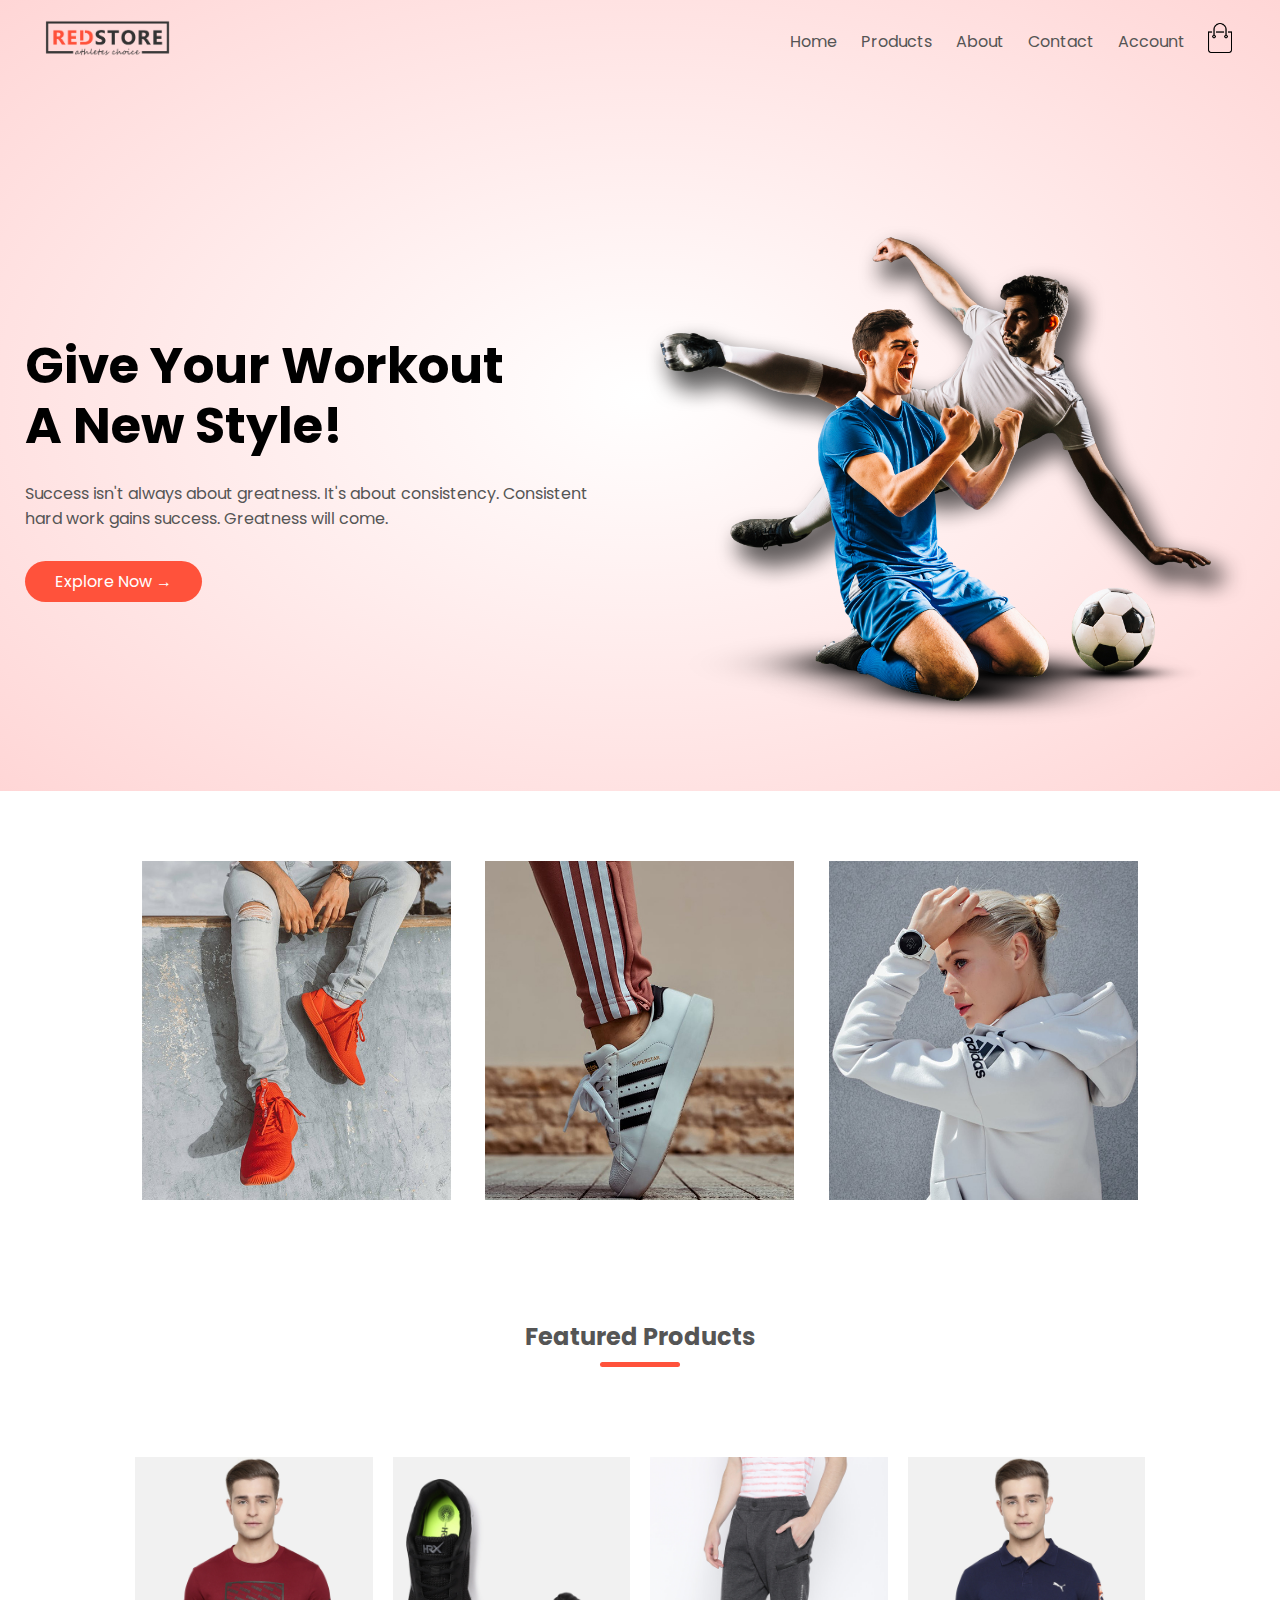
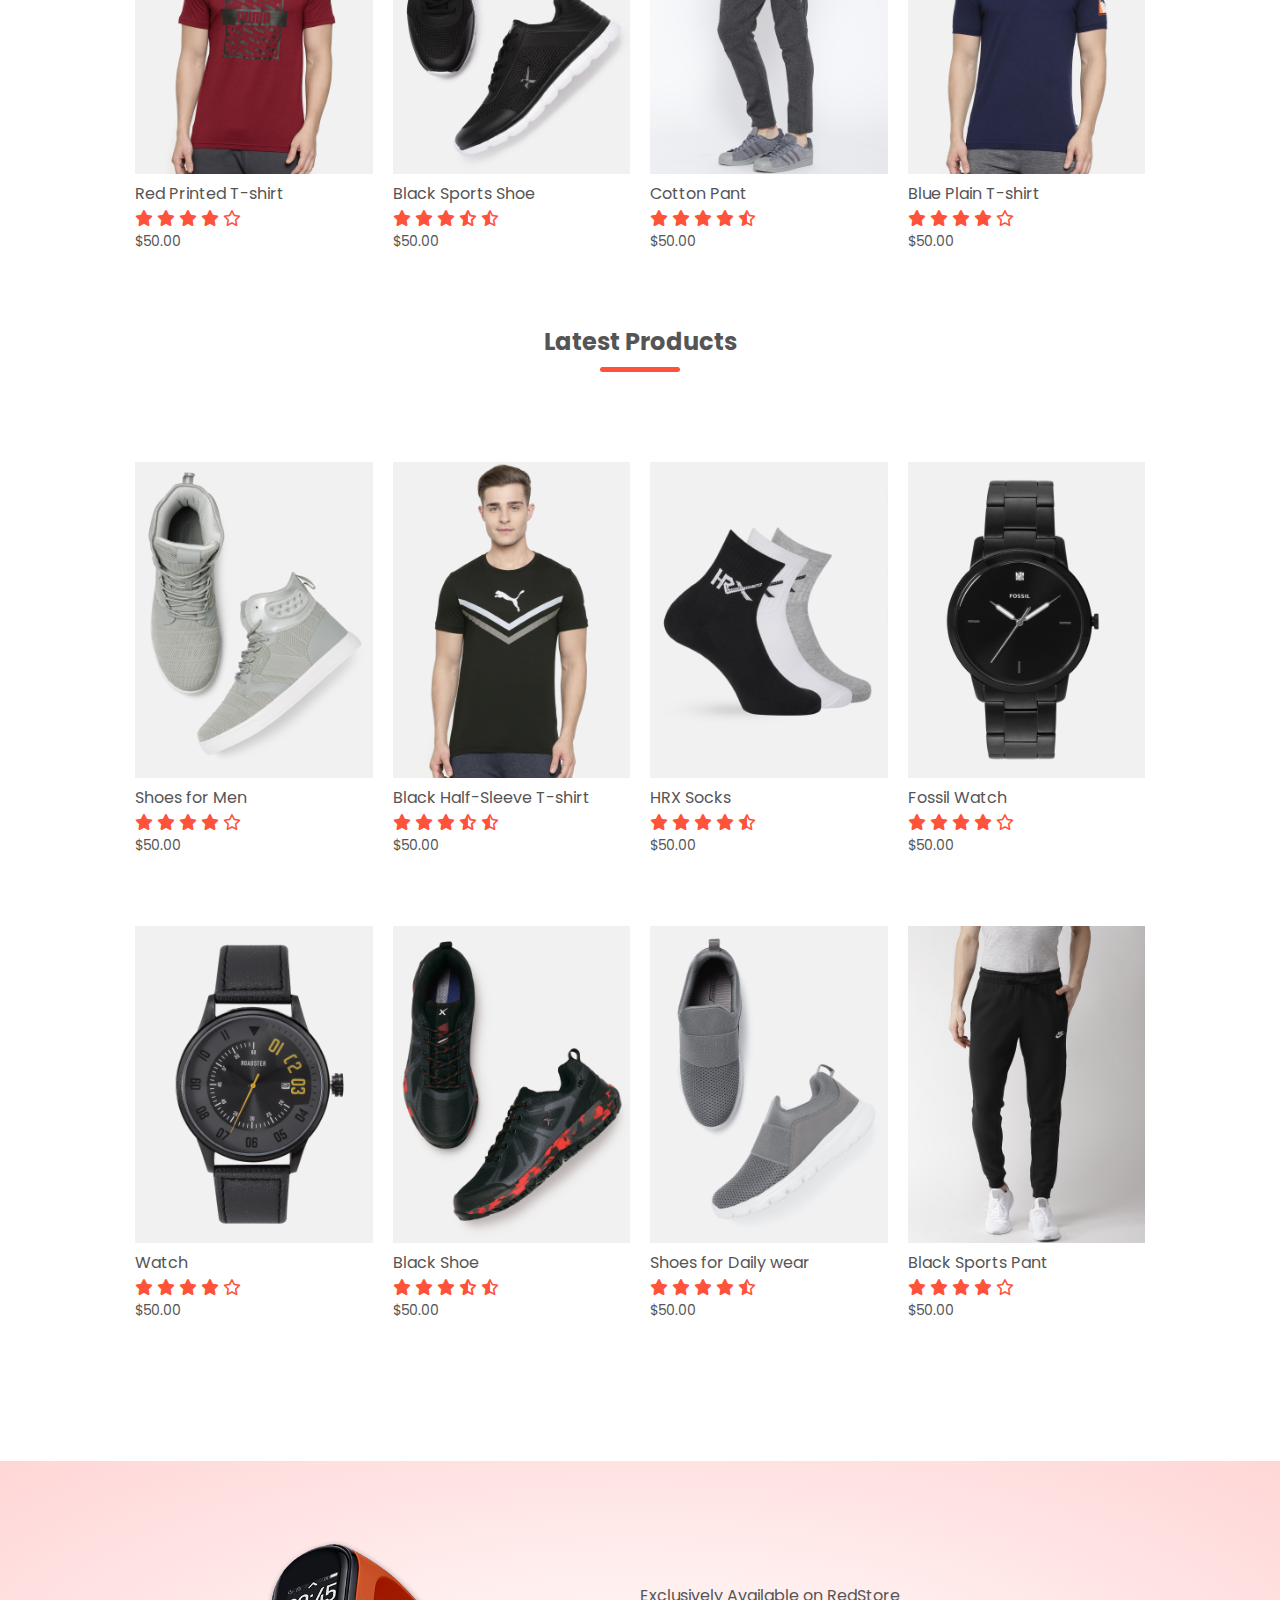
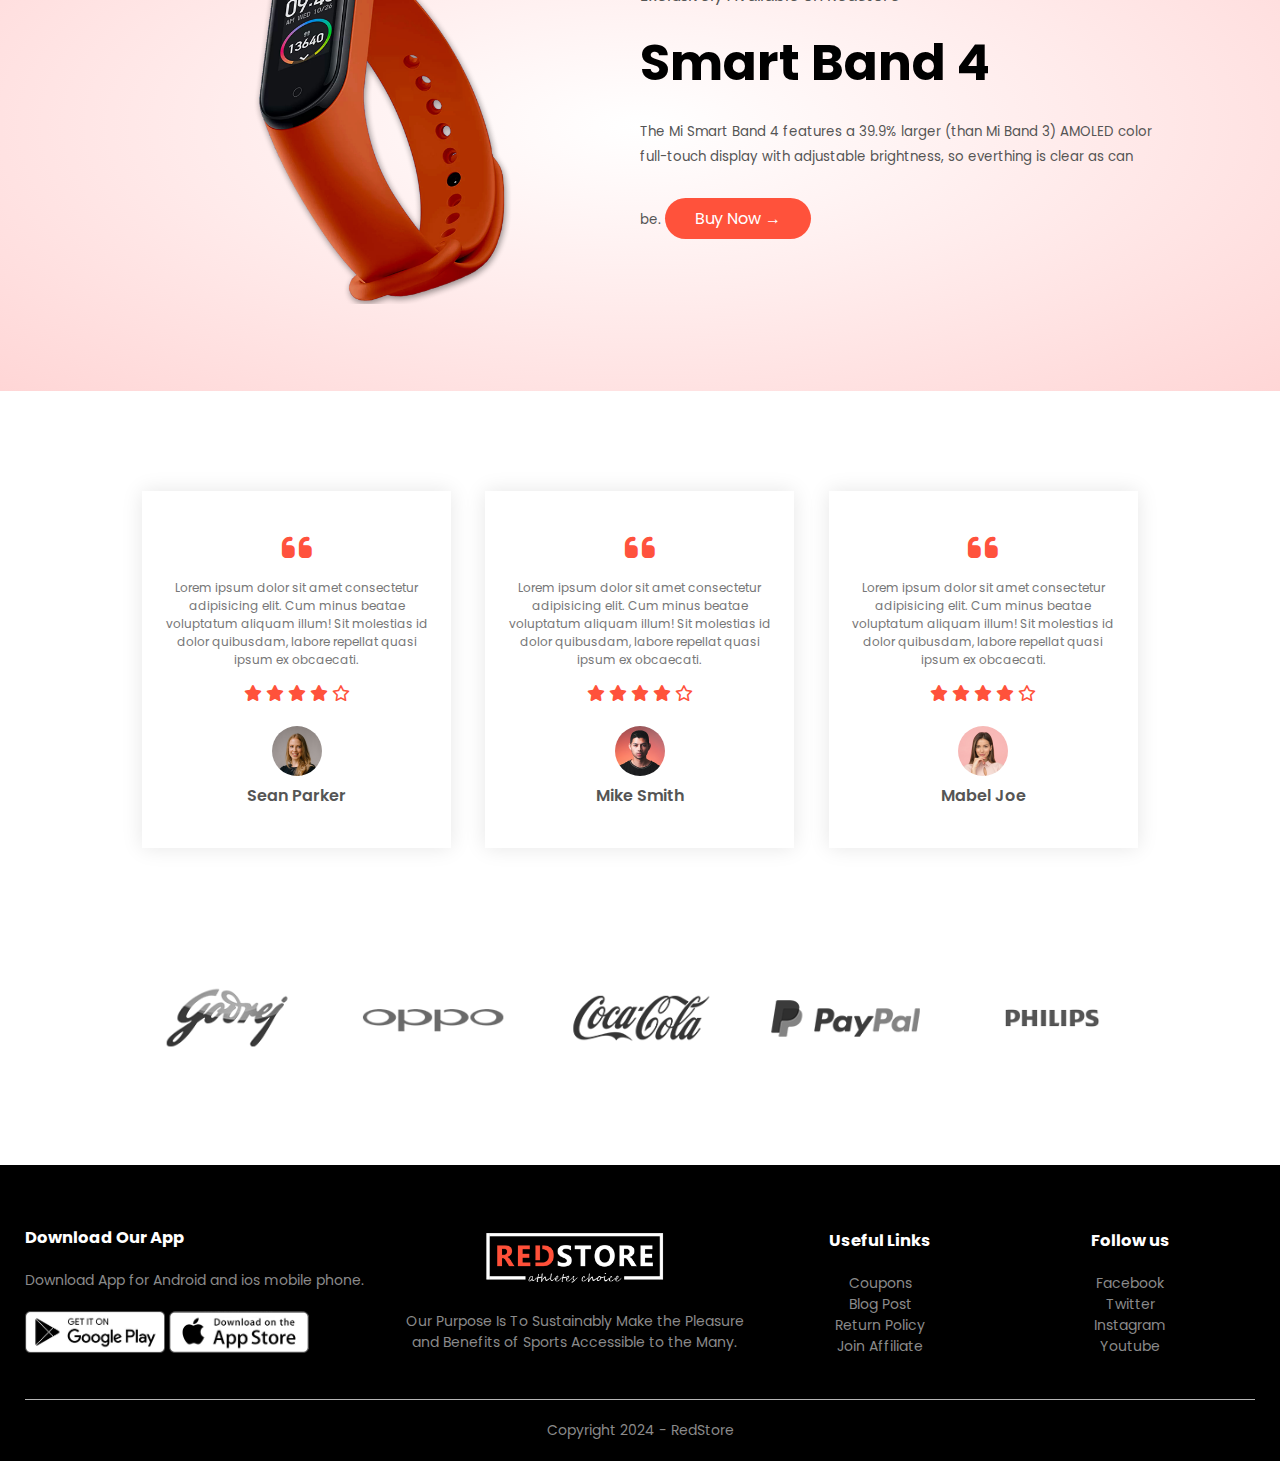
<file: index.html>
<!DOCTYPE html>
<html lang="en">
<head>
    <meta charset="UTF-8">
    <meta name="viewport" content="width=device-width, initial-scale=1.0">
    <title>RedStore | Ecommerce Website Design</title>
    <link rel="stylesheet" href="style.css">
    <link rel="preconnect" href="https://fonts.googleapis.com">
    <link rel="preconnect" href="https://fonts.gstatic.com" crossorigin>
    <link href="https://fonts.googleapis.com/css2?family=Poppins:wght@300;400;500;600;700&display=swap" rel="stylesheet">
    <link rel="stylesheet" href="https://cdnjs.cloudflare.com/ajax/libs/font-awesome/6.5.1/css/all.min.css">
</head>
<body>
<div class="header">
    <div class="container">
        <div class="navbar">
            <div class="logo">
                <a href="index.html"> <img src="./images/logo.png" width="125px"> </a>
            </div>
            <nav>
                <ul id="menu-items">
                    <li><a href="index.html">Home</a></li>
                    <li><a href="products.html">Products</a></li>
                    <li><a href="">About</a></li>
                    <li><a href="">Contact</a></li>
                    <li><a href="account.html">Account</a></li>
                </ul>
            </nav>
            <a href="cart.html"><img src="images/cart.png" width="30px" height="30px"></a>
            
            <img src="images/menu.png" class="menu-icon" onclick="menutoggle()">
        </div>
        <div class="row">
            <div class="col-2">
                <h1>Give Your Workout <br> A New Style!</h1>
                <p>Success isn't always about greatness. It's about consistency.
                    Consistent <br>hard work gains success. Greatness will come.
                </p>
                <a href="" class="btn">Explore Now &#8594;</a>
            </div>
            <div class="col-2">
                <img src="images/image1.png">
            </div>
        </div>
    </div>
</div>  

<div class="categories">
    <div class="small-container">
        <div class="row">
            <div class="col-3">
                <img src="images/category-1.jpg">
            </div>
            <div class="col-3">
                <img src="images/category-2.jpg">
            </div>
            <div class="col-3">
                <img src="images/category-3.jpg">
            </div>
        </div>
    </div>
</div>

<div class="small-container">
    <h2 class="title">Featured Products</h2>
    <div class="row">
        <div class="col-4">
            <a href="product-details.html"><img src="images/product-1.jpg"></a>
            <h4>Red Printed T-shirt</h4>
            <div class="rating">
                <i class="fa fa-star"></i>
                <i class="fa fa-star"></i>
                <i class="fa fa-star"></i>
                <i class="fa fa-star"></i>
                <i class="fa fa-regular fa-star"></i>
            </div>
            <p>$50.00</p>
        </div>
        <div class="col-4">
            <img src="images/product-2.jpg">
            <h4>Black Sports Shoe</h4>
            <div class="rating">
                <i class="fa fa-star"></i>
                <i class="fa fa-star"></i>
                <i class="fa fa-star"></i>
                <i class="fa fa-star-half-stroke"></i>
                <i class="fa fa-regular fa-star-half-stroke"></i>
            </div>
            <p>$50.00</p>
        </div>
        <div class="col-4">
            <img src="images/product-3.jpg">
            <h4>Cotton Pant</h4>
            <div class="rating">
                <i class="fa fa-star"></i>
                <i class="fa fa-star"></i>
                <i class="fa fa-star"></i>
                <i class="fa fa-star"></i>
                <i class="fa fa-regular fa-star-half-stroke"></i>
            </div>
            <p>$50.00</p>
        </div>
        <div class="col-4">
            <img src="images/product-4.jpg">
            <h4>Blue Plain T-shirt</h4>
            <div class="rating">
                <i class="fa fa-star"></i>
                <i class="fa fa-star"></i>
                <i class="fa fa-star"></i>
                <i class="fa fa-star"></i>
                <i class="fa fa-regular fa-star"></i>
            </div>
            <p>$50.00</p>
        </div>
    </div>
    <h2 class="title">Latest Products</h2>
    <div class="row">
        <div class="col-4">
            <img src="images/product-5.jpg">
            <h4>Shoes for Men</h4>
            <div class="rating">
                <i class="fa fa-star"></i>
                <i class="fa fa-star"></i>
                <i class="fa fa-star"></i>
                <i class="fa fa-star"></i>
                <i class="fa fa-regular fa-star"></i>
            </div>
            <p>$50.00</p>
        </div>
        <div class="col-4">
            <img src="images/product-6.jpg">
            <h4>Black Half-Sleeve T-shirt</h4>
            <div class="rating">
                <i class="fa fa-star"></i>
                <i class="fa fa-star"></i>
                <i class="fa fa-star"></i>
                <i class="fa fa-star-half-stroke"></i>
                <i class="fa fa-regular fa-star-half-stroke"></i>
            </div>
            <p>$50.00</p>
        </div>
        <div class="col-4">
            <img src="images/product-7.jpg">
            <h4>HRX Socks</h4>
            <div class="rating">
                <i class="fa fa-star"></i>
                <i class="fa fa-star"></i>
                <i class="fa fa-star"></i>
                <i class="fa fa-star"></i>
                <i class="fa fa-regular fa-star-half-stroke"></i>
            </div>
            <p>$50.00</p>
        </div>
        <div class="col-4">
            <img src="images/product-8.jpg">
            <h4>Fossil Watch</h4>
            <div class="rating">
                <i class="fa fa-star"></i>
                <i class="fa fa-star"></i>
                <i class="fa fa-star"></i>
                <i class="fa fa-star"></i>
                <i class="fa fa-regular fa-star"></i>
            </div>
            <p>$50.00</p>
        </div>
    </div>
    <div class="row">
        <div class="col-4">
            <img src="images/product-9.jpg">
            <h4>Watch</h4>
            <div class="rating">
                <i class="fa fa-star"></i>
                <i class="fa fa-star"></i>
                <i class="fa fa-star"></i>
                <i class="fa fa-star"></i>
                <i class="fa fa-regular fa-star"></i>
            </div>
            <p>$50.00</p>
        </div>
        <div class="col-4">
            <img src="images/product-10.jpg">
            <h4>Black Shoe</h4>
            <div class="rating">
                <i class="fa fa-star"></i>
                <i class="fa fa-star"></i>
                <i class="fa fa-star"></i>
                <i class="fa fa-star-half-stroke"></i>
                <i class="fa fa-regular fa-star-half-stroke"></i>
            </div>
            <p>$50.00</p>
        </div>
        <div class="col-4">
            <img src="images/product-11.jpg">
            <h4>Shoes for Daily wear</h4>
            <div class="rating">
                <i class="fa fa-star"></i>
                <i class="fa fa-star"></i>
                <i class="fa fa-star"></i>
                <i class="fa fa-star"></i>
                <i class="fa fa-regular fa-star-half-stroke"></i>
            </div>
            <p>$50.00</p>
        </div>
        <div class="col-4">
            <img src="images/product-12.jpg">
            <h4>Black Sports Pant</h4>
            <div class="rating">
                <i class="fa fa-star"></i>
                <i class="fa fa-star"></i>
                <i class="fa fa-star"></i>
                <i class="fa fa-star"></i>
                <i class="fa fa-regular fa-star"></i>
            </div>
            <p>$50.00</p>
        </div>
    </div>
</div>

<div class="offer">
    <div class="small-container">
        <div class="row">
            <div class="col-2">
                <img src="images/exclusive.png" class="offer-img">
            </div>
            <div class="col-2">
                <p>Exclusively Available on RedStore</p>
                <h1>Smart Band 4</h1>
                <small>The Mi Smart Band 4 features a 39.9% larger (than Mi Band 3)
                     AMOLED color full-touch display with adjustable brightness, so
                     everthing is clear as can be.
                </small>
                <a href="" class="btn">Buy Now &#8594;</a>
            </div>
        </div>
    </div>
</div>

<div class="testimonial">
    <div class="small-container">
        <div class="row">
            <div class="col-3">
                <i class="fa-solid fa-quote-left"></i>
                <p>Lorem ipsum dolor sit amet consectetur adipisicing elit. Cum minus
                     beatae voluptatum aliquam illum! Sit molestias id dolor quibusdam, 
                     labore repellat quasi ipsum ex obcaecati.</p>
                <div class="rating">
                    <i class="fa fa-star"></i>
                    <i class="fa fa-star"></i>
                    <i class="fa fa-star"></i>
                    <i class="fa fa-star"></i>
                    <i class="fa fa-regular fa-star"></i>
                </div>
                <img src="images/user-1.png">
                <h3>Sean Parker</h3>
            </div>
            <div class="col-3">
                <i class="fa-solid fa-quote-left"></i>
                <p>Lorem ipsum dolor sit amet consectetur adipisicing elit. Cum minus
                     beatae voluptatum aliquam illum! Sit molestias id dolor quibusdam, 
                     labore repellat quasi ipsum ex obcaecati.</p>
                <div class="rating">
                    <i class="fa fa-star"></i>
                    <i class="fa fa-star"></i>
                    <i class="fa fa-star"></i>
                    <i class="fa fa-star"></i>
                    <i class="fa fa-regular fa-star"></i>
                </div>
                <img src="images/user-2.png">
                <h3>Mike Smith</h3>
            </div>
            <div class="col-3">
                <i class="fa-solid fa-quote-left"></i>
                <p>Lorem ipsum dolor sit amet consectetur adipisicing elit. Cum minus
                     beatae voluptatum aliquam illum! Sit molestias id dolor quibusdam, 
                     labore repellat quasi ipsum ex obcaecati.</p>
                <div class="rating">
                    <i class="fa fa-star"></i>
                    <i class="fa fa-star"></i>
                    <i class="fa fa-star"></i>
                    <i class="fa fa-star"></i>
                    <i class="fa fa-regular fa-star"></i>
                </div>
                <img src="images/user-3.png">
                <h3>Mabel Joe</h3>
            </div>
        </div>
    </div>
</div>

<div class="brands">
    <div class="small-container">
        <div class="row">
            <div class="col-5">
                <img src="images/logo-godrej.png">
            </div>
            <div class="col-5">
                <img src="images/logo-oppo.png">
            </div>
            <div class="col-5">
                <img src="images/logo-coca-cola.png">
            </div>
            <div class="col-5">
                <img src="images/logo-paypal.png">
            </div>
            <div class="col-5">
                <img src="images/logo-philips.png">
            </div>
        </div>
    </div>
</div>

<div class="footer">
    <div class="container">
        <div class="row">
            <div class="footer-col-1">
                <h3>Download Our App</h3>
                <p>Download App for Android and ios mobile phone.</p>
                <div class="app-logo">
                    <img src="images/play-store.png">
                    <img src="images/app-store.png">
                </div>
            </div>
            <div class="footer-col-2">
                <img src="images/logo-white.png">
                <p>Our Purpose Is To Sustainably Make the Pleasure and Benefits of 
                    Sports Accessible to the Many.
                </p>
            </div>
            <div class="footer-col-3">
                <h3>Useful Links</h3>
                <ul>
                    <li>Coupons</li>
                    <li>Blog Post</li>
                    <li>Return Policy</li>
                    <li>Join Affiliate</li>
                </ul>
            </div>
            <div class="footer-col-4">
                <h3>Follow us</h3>
                <ul>
                    <li>Facebook</li>
                    <li>Twitter</li>
                    <li>Instagram</li>
                    <li>Youtube</li>
                </ul>
            </div>
        </div>
        <hr>
        <p class="footer-copy">Copyright 2024 -  RedStore</p>
    </div>
</div>


<script>
    var MenuItems = document.getElementById('menu-items');
    MenuItems.style.maxHeight = "0px";
    function menutoggle(){
        if( MenuItems.style.maxHeight == "0px") {
            MenuItems.style.maxHeight = "200px";
        }
        else{
            MenuItems.style.maxHeight = "0px";
        }
    }
</script>
</body>
</html>
</file>
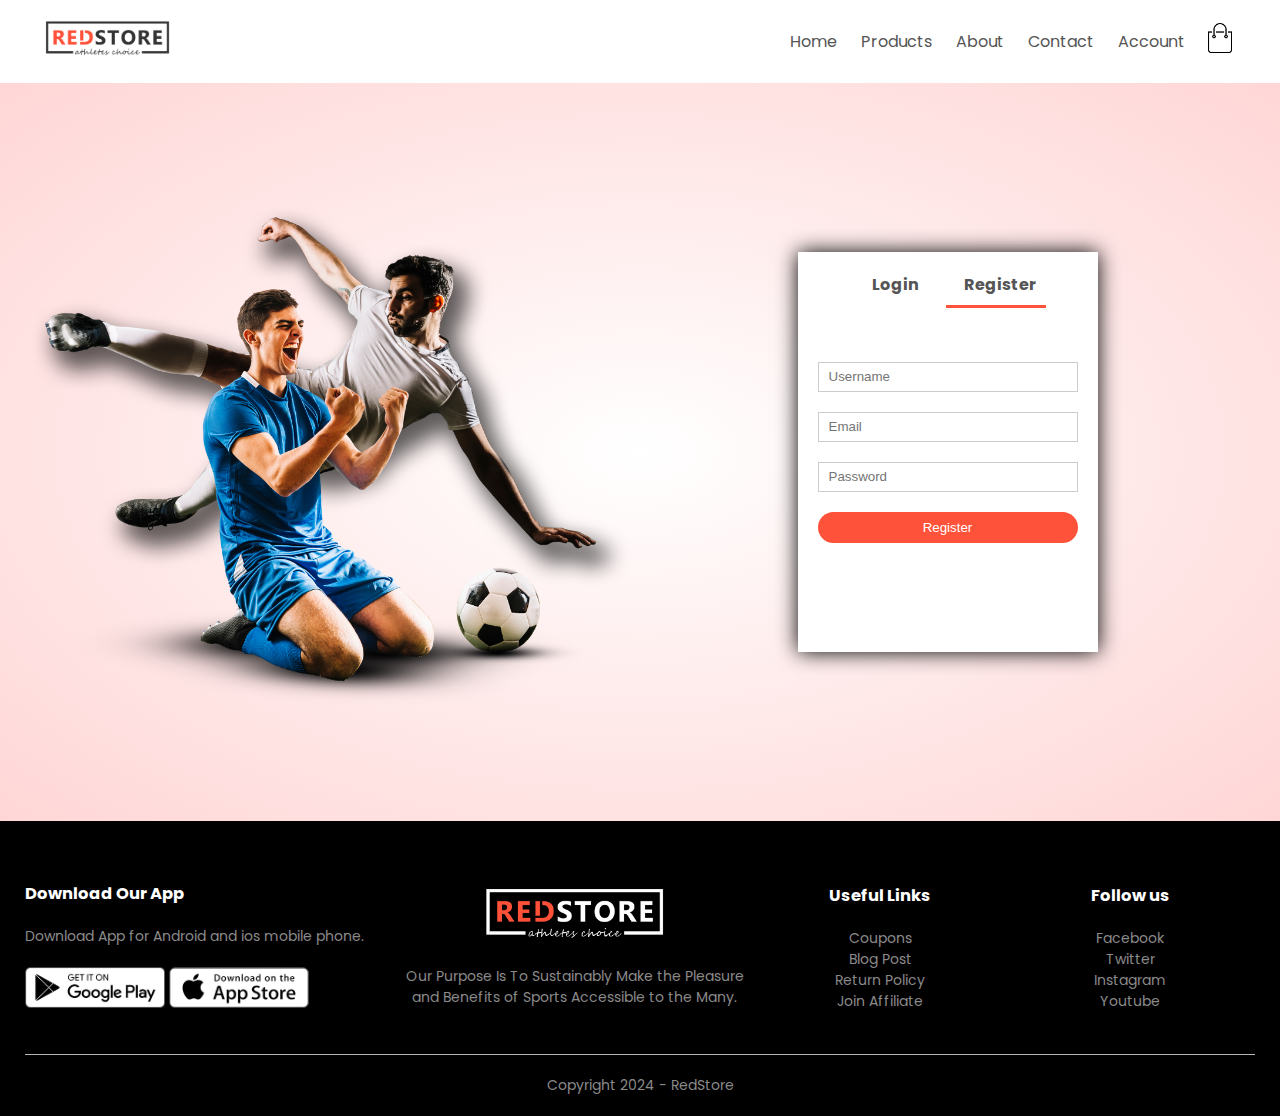
<file: account.html>
<!DOCTYPE html>
<html lang="en">
<head>
    <meta charset="UTF-8">
    <meta name="viewport" content="width=device-width, initial-scale=1.0">
    <title>Product Details - RedStore</title>
    <link rel="stylesheet" href="style.css">
    <link rel="preconnect" href="https://fonts.googleapis.com">
    <link rel="preconnect" href="https://fonts.gstatic.com" crossorigin>
    <link href="https://fonts.googleapis.com/css2?family=Poppins:wght@300;400;500;600;700&display=swap" rel="stylesheet">
    <link rel="stylesheet" href="https://cdnjs.cloudflare.com/ajax/libs/font-awesome/6.5.1/css/all.min.css">
</head>
<body>
        <div class="container">
            <div class="navbar">
                <div class="logo">
                    <a href="index.html"> <img src="./images/logo.png" width="125px"> </a>
                </div>
                <nav>
                    <ul id="menu-items">
                        <li><a href="index.html">Home</a></li>
                        <li><a href="products.html">Products</a></li>
                        <li><a href="">About</a></li>
                        <li><a href="">Contact</a></li>
                        <li><a href="account.html">Account</a></li>
                    </ul>
                </nav>
                <a href="cart.html"><img src="images/cart.png" width="30px" height="30px"></a>

                <img src="images/menu.png" class="menu-icon" onclick="menutoggle()">
            </div>
        </div>


<!-- -------------------- account page ------------- -->

<div class="account-page">
    <div class="container">
        <div class="row">
            <div class="col-2">
                <img src="images/image1.png" width="100%">
            </div>
            <div class="col-2">
                <div class="form-container">
                    <div class="form-btn">
                        <span onclick="login()">Login</span>
                        <span onclick="register()">Register</span>
                        <hr id="indicator">
                    </div>
                    <form id="LoginForm">
                        <input type="text" placeholder="Username">
                        <input type="password" placeholder="Password">
                        <button type="submit" class="btn">Login</button>
                        <a href="">Forgot password</a>
                    </form>

                    <form id="RegForm">
                        <input type="text" placeholder="Username">
                        <input type="email" placeholder="Email">
                        <input type="password" placeholder="Password">
                        <button type="submit" class="btn">Register</button>
                    </form>

                </div>
            </div>
        </div>
    </div>
</div>


   <div class="footer">
        <div class="container">
            <div class="row">
                <div class="footer-col-1">
                    <h3>Download Our App</h3>
                    <p>Download App for Android and ios mobile phone.</p>
                    <div class="app-logo">
                        <img src="images/play-store.png">
                        <img src="images/app-store.png">
                    </div>
                </div>
                <div class="footer-col-2">
                    <img src="images/logo-white.png">
                    <p>Our Purpose Is To Sustainably Make the Pleasure and Benefits of 
                        Sports Accessible to the Many.
                    </p>
                </div>
                <div class="footer-col-3">
                    <h3>Useful Links</h3>
                    <ul>
                        <li>Coupons</li>
                        <li>Blog Post</li>
                        <li>Return Policy</li>
                        <li>Join Affiliate</li>
                    </ul>
                </div>
                <div class="footer-col-4">
                    <h3>Follow us</h3>
                    <ul>
                        <li>Facebook</li>
                        <li>Twitter</li>
                        <li>Instagram</li>
                        <li>Youtube</li>
                    </ul>
                </div>
            </div>
            <hr>
            <p class="footer-copy">Copyright 2024 -  RedStore</p>
        </div>
    </div>

<script>
    var MenuItems = document.getElementById('menu-items');
    MenuItems.style.maxHeight = "0px";
    function menutoggle(){
        if( MenuItems.style.maxHeight == "0px") {
            MenuItems.style.maxHeight = "200px";
        }
        else{
            MenuItems.style.maxHeight = "0px";
        }
    }
</script>

<!-- ---------- js for account page -------------- -->

<script>
    var LoginForm = document.getElementById('LoginForm');
    var RegForm = document.getElementById('RegForm');
    var Indicator = document.getElementById('indicator');
    
    function register() {
        RegForm.style.transform = "translateX(0px)";
        LoginForm.style.transform = "translateX(0px)";
        Indicator.style.transform = "translateX(100px)";
    }

    function login() {
        RegForm.style.transform = "translateX(300px)";
        LoginForm.style.transform = "translateX(300px)";
        Indicator.style.transform = "translateX(0px)";
    }


</script>
</body>
</html>
</file>
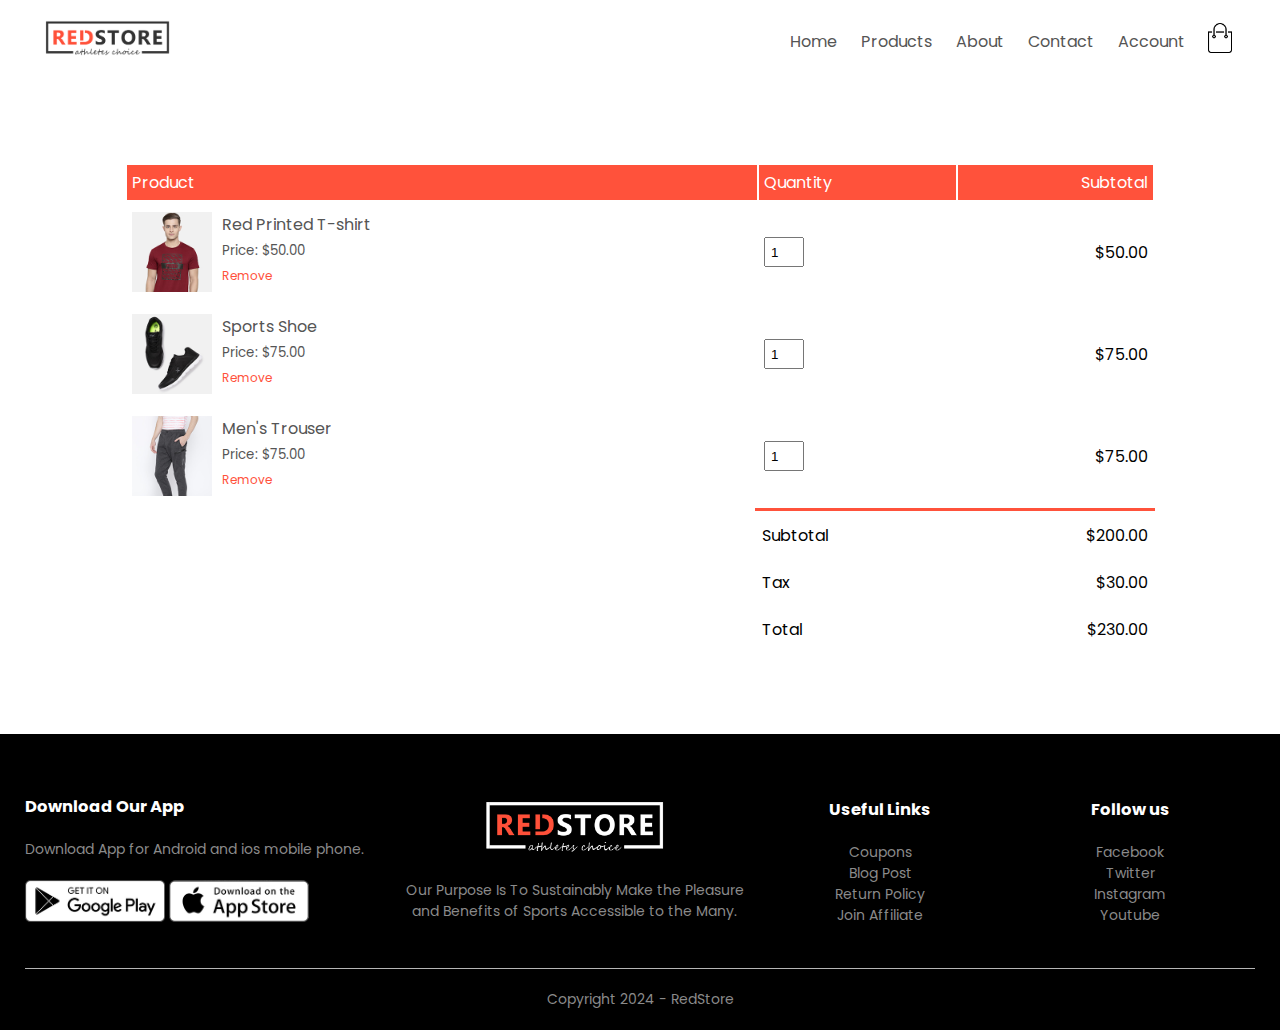
<file: cart.html>
<!DOCTYPE html>
<html lang="en">
<head>
    <meta charset="UTF-8">
    <meta name="viewport" content="width=device-width, initial-scale=1.0">
    <title>Product Details - RedStore</title>
    <link rel="stylesheet" href="style.css">
    <link rel="preconnect" href="https://fonts.googleapis.com">
    <link rel="preconnect" href="https://fonts.gstatic.com" crossorigin>
    <link href="https://fonts.googleapis.com/css2?family=Poppins:wght@300;400;500;600;700&display=swap" rel="stylesheet">
    <link rel="stylesheet" href="https://cdnjs.cloudflare.com/ajax/libs/font-awesome/6.5.1/css/all.min.css">
</head>
<body>
        <div class="container">
            <div class="navbar">
                <div class="logo">
                    <a href="index.html"> <img src="./images/logo.png" width="125px"> </a>
                </div>
                <nav>
                    <ul id="menu-items">
                        <li><a href="index.html">Home</a></li>
                        <li><a href="products.html">Products</a></li>
                        <li><a href="">About</a></li>
                        <li><a href="">Contact</a></li>
                        <li><a href="account.html">Account</a></li>
                    </ul>
                </nav>
                <a href="cart.html"><img src="images/cart.png" width="30px" height="30px"></a>
                <img src="images/menu.png" class="menu-icon" onclick="menutoggle()">
            </div>
        </div>



<!-- --------------- cart items details --------------- -->
   
<div class="small-container cart-page">
    <table>
        <tr>
            <th>Product</th>
            <th>Quantity</th>
            <th>Subtotal</th>
        </tr>
        <tr>
            <td>
                <div class="cart-info">
                    <img src="images/buy-1.jpg">
                    <div>
                        <p>Red Printed T-shirt</p>
                        <small>Price: $50.00</small>
                        <br>
                        <a href="">Remove</a>
                    </div>
                </div>
            </td>
            <td><input type="number" value="1"></td>
            <td>$50.00</td>
        </tr>
        <tr>
            <td>
                <div class="cart-info">
                    <img src="images/buy-2.jpg">
                    <div>
                        <p>Sports Shoe</p>
                        <small>Price: $75.00</small>
                        <br>
                        <a href="">Remove</a>
                    </div>
                </div>
            </td>
            <td><input type="number" value="1"></td>
            <td>$75.00</td>
        </tr>
        <tr>
            <td>
                <div class="cart-info">
                    <img src="images/buy-3.jpg">
                    <div>
                        <p>Men's Trouser</p>
                        <small>Price: $75.00</small>
                        <br>
                        <a href="">Remove</a>
                    </div>
                </div>
            </td>
            <td><input type="number" value="1"></td>
            <td>$75.00</td>
        </tr>
    </table>

    <div class="total-price">
        <table>
            <tr>
                <td>Subtotal</td>
                <td>$200.00</td>
            </tr>
            <tr>
                <td>Tax</td>
                <td>$30.00</td>
            </tr>
            <tr>
                <td>Total</td>
                <td>$230.00</td>
            </tr>
        </table>
    </div>
</div>
    


















    <div class="footer">
        <div class="container">
            <div class="row">
                <div class="footer-col-1">
                    <h3>Download Our App</h3>
                    <p>Download App for Android and ios mobile phone.</p>
                    <div class="app-logo">
                        <img src="images/play-store.png">
                        <img src="images/app-store.png">
                    </div>
                </div>
                <div class="footer-col-2">
                    <img src="images/logo-white.png">
                    <p>Our Purpose Is To Sustainably Make the Pleasure and Benefits of 
                        Sports Accessible to the Many.
                    </p>
                </div>
                <div class="footer-col-3">
                    <h3>Useful Links</h3>
                    <ul>
                        <li>Coupons</li>
                        <li>Blog Post</li>
                        <li>Return Policy</li>
                        <li>Join Affiliate</li>
                    </ul>
                </div>
                <div class="footer-col-4">
                    <h3>Follow us</h3>
                    <ul>
                        <li>Facebook</li>
                        <li>Twitter</li>
                        <li>Instagram</li>
                        <li>Youtube</li>
                    </ul>
                </div>
            </div>
            <hr>
            <p class="footer-copy">Copyright 2024 -  RedStore</p>
        </div>
    </div>

<script>
    var MenuItems = document.getElementById('menu-items');
    MenuItems.style.maxHeight = "0px";
    function menutoggle(){
        if( MenuItems.style.maxHeight == "0px") {
            MenuItems.style.maxHeight = "200px";
        }
        else{
            MenuItems.style.maxHeight = "0px";
        }
    }
</script>

</body>
</html>
</file>
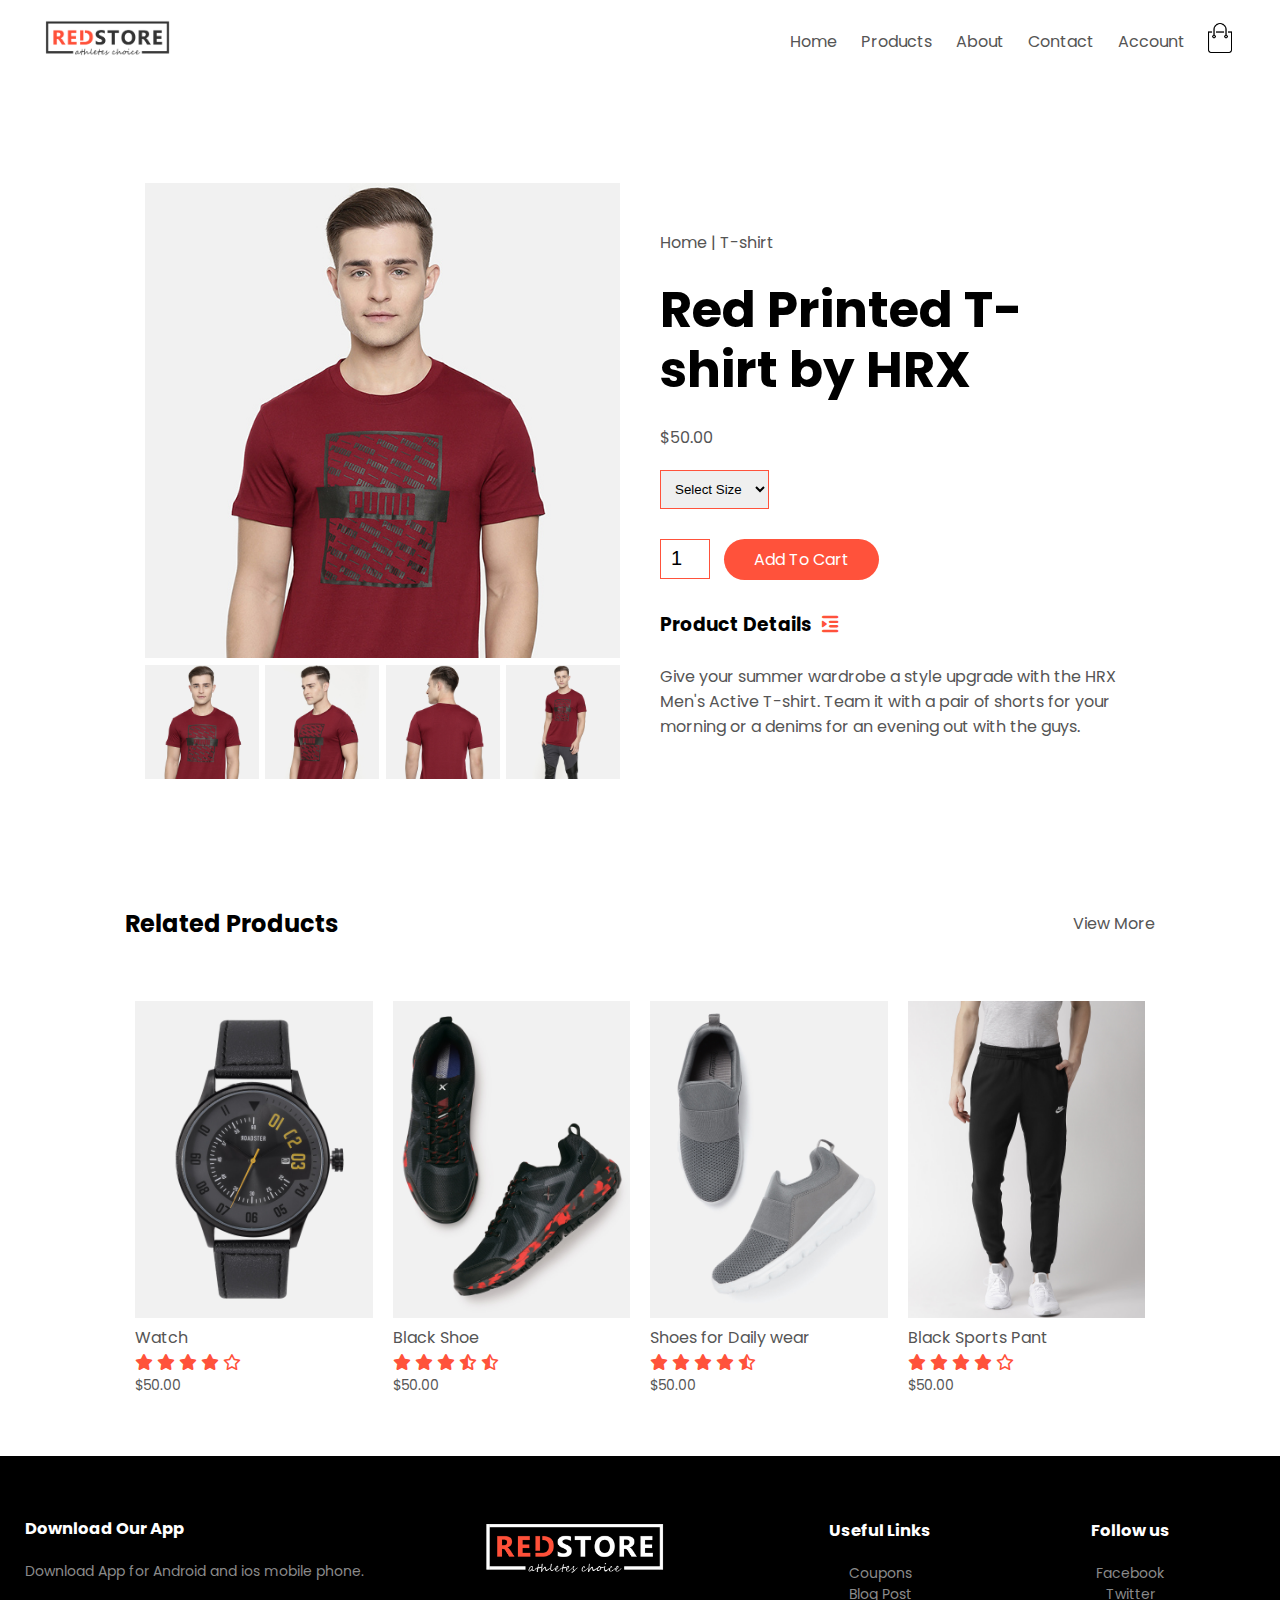
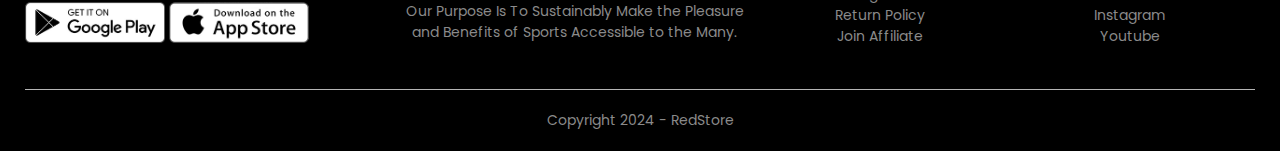
<file: product-details.html>
<!DOCTYPE html>
<html lang="en">
<head>
    <meta charset="UTF-8">
    <meta name="viewport" content="width=device-width, initial-scale=1.0">
    <title>Product Details - RedStore</title>
    <link rel="stylesheet" href="style.css">
    <link rel="preconnect" href="https://fonts.googleapis.com">
    <link rel="preconnect" href="https://fonts.gstatic.com" crossorigin>
    <link href="https://fonts.googleapis.com/css2?family=Poppins:wght@300;400;500;600;700&display=swap" rel="stylesheet">
    <link rel="stylesheet" href="https://cdnjs.cloudflare.com/ajax/libs/font-awesome/6.5.1/css/all.min.css">
</head>
<body>
        <div class="container">
            <div class="navbar">
                <div class="logo">
                    <a href="index.html"> <img src="./images/logo.png" width="125px"> </a>
                </div>
                <nav>
                    <ul id="menu-items">
                        <li><a href="index.html">Home</a></li>
                        <li><a href="products.html">Products</a></li>
                        <li><a href="">About</a></li>
                        <li><a href="">Contact</a></li>
                        <li><a href="account.html">Account</a></li>
                    </ul>
                </nav>
                <a href="cart.html"><img src="images/cart.png" width="30px" height="30px"></a>

                <img src="images/menu.png" class="menu-icon" onclick="menutoggle()">
            </div>
        </div>



<!-- ----------- single product details -------------- -->
   
    <div class="small-container single-product">
        <div class="row">
            <div class="col-2">
                <img src="images/gallery-1.jpg" width="100%" id="productImg">
                
                <div class="small-img-row">
                    <div class="small-img-col">
                        <img src="images/gallery-1.jpg" width="100%" class="small-img">
                    </div>
                    <div class="small-img-col">
                        <img src="images/gallery-2.jpg" width="100%" class="small-img">
                    </div>
                    <div class="small-img-col">
                        <img src="images/gallery-3.jpg" width="100%" class="small-img">
                    </div>
                    <div class="small-img-col">
                        <img src="images/gallery-4.jpg" width="100%" class="small-img">
                    </div>
                </div>






            </div>
            <div class="col-2">
                <p>Home | T-shirt</p>
                <h1>Red Printed T-shirt by HRX</h1>
                <h4>$50.00</h4>
                <select>
                    <option>Select Size</option>
                    <option>XXL</option>
                    <option>XL</option>
                    <option>L</option>
                    <option>M</option>
                    <option>S</option>
                </select>
                <input type="number" value="1">
                <a href="" class="btn">Add To Cart</a>
                <h3>Product Details<i class="fa fa-indent"></i></h3>
                <br>
                <p>Give your summer wardrobe a style upgrade with the HRX
                    Men's Active T-shirt. Team it with a pair of shorts for your morning or
                    a denims for an evening out with the guys.
                </p>
            </div>
        </div>
    </div>
   
    <!-- ---------- title ------------- -->

    <div class="small-container">
        <div class="row row-2">
             <h2>Related Products</h2>
             <p>View More</p>
        </div>
    </div>










<div class="small-container">
    <div class="row">
        <div class="col-4">
            <img src="images/product-9.jpg">
            <h4>Watch</h4>
            <div class="rating">
                <i class="fa fa-star"></i>
                <i class="fa fa-star"></i>
                <i class="fa fa-star"></i>
                <i class="fa fa-star"></i>
                <i class="fa fa-regular fa-star"></i>
            </div>
            <p>$50.00</p>
        </div>
        <div class="col-4">
            <img src="images/product-10.jpg">
            <h4>Black Shoe</h4>
            <div class="rating">
                <i class="fa fa-star"></i>
                <i class="fa fa-star"></i>
                <i class="fa fa-star"></i>
                <i class="fa fa-star-half-stroke"></i>
                <i class="fa fa-regular fa-star-half-stroke"></i>
            </div>
            <p>$50.00</p>
        </div>
        <div class="col-4">
            <img src="images/product-11.jpg">
            <h4>Shoes for Daily wear</h4>
            <div class="rating">
                <i class="fa fa-star"></i>
                <i class="fa fa-star"></i>
                <i class="fa fa-star"></i>
                <i class="fa fa-star"></i>
                <i class="fa fa-regular fa-star-half-stroke"></i>
            </div>
            <p>$50.00</p>
        </div>
        <div class="col-4">
            <img src="images/product-12.jpg">
            <h4>Black Sports Pant</h4>
            <div class="rating">
                <i class="fa fa-star"></i>
                <i class="fa fa-star"></i>
                <i class="fa fa-star"></i>
                <i class="fa fa-star"></i>
                <i class="fa fa-regular fa-star"></i>
            </div>
            <p>$50.00</p>
        </div>
    </div>
</div>


    <div class="footer">
        <div class="container">
            <div class="row">
                <div class="footer-col-1">
                    <h3>Download Our App</h3>
                    <p>Download App for Android and ios mobile phone.</p>
                    <div class="app-logo">
                        <img src="images/play-store.png">
                        <img src="images/app-store.png">
                    </div>
                </div>
                <div class="footer-col-2">
                    <img src="images/logo-white.png">
                    <p>Our Purpose Is To Sustainably Make the Pleasure and Benefits of 
                        Sports Accessible to the Many.
                    </p>
                </div>
                <div class="footer-col-3">
                    <h3>Useful Links</h3>
                    <ul>
                        <li>Coupons</li>
                        <li>Blog Post</li>
                        <li>Return Policy</li>
                        <li>Join Affiliate</li>
                    </ul>
                </div>
                <div class="footer-col-4">
                    <h3>Follow us</h3>
                    <ul>
                        <li>Facebook</li>
                        <li>Twitter</li>
                        <li>Instagram</li>
                        <li>Youtube</li>
                    </ul>
                </div>
            </div>
            <hr>
            <p class="footer-copy">Copyright 2024 -  RedStore</p>
        </div>
    </div>

<script>
    var MenuItems = document.getElementById('menu-items');
    MenuItems.style.maxHeight = "0px";
    function menutoggle(){
        if( MenuItems.style.maxHeight == "0px") {
            MenuItems.style.maxHeight = "200px";
        }
        else{
            MenuItems.style.maxHeight = "0px";
        }
    }
</script>


<!-- --------- js for product gallery ------------ -->

<script>
    var productImg= document.getElementById('productImg') ;
    var smallImg = document.getElementsByClassName('small-img');
    smallImg[0].onclick = function() 
    {
        productImg.src = smallImg[0].src;
    }
    smallImg[1].onclick = function() 
    {
        productImg.src = smallImg[1].src;
    }
    smallImg[2].onclick = function() 
    {
        productImg.src = smallImg[2].src;
    }
    smallImg[3].onclick = function() 
    {
        productImg.src = smallImg[3].src;
    }
</script>






</body>
</html>
</file>
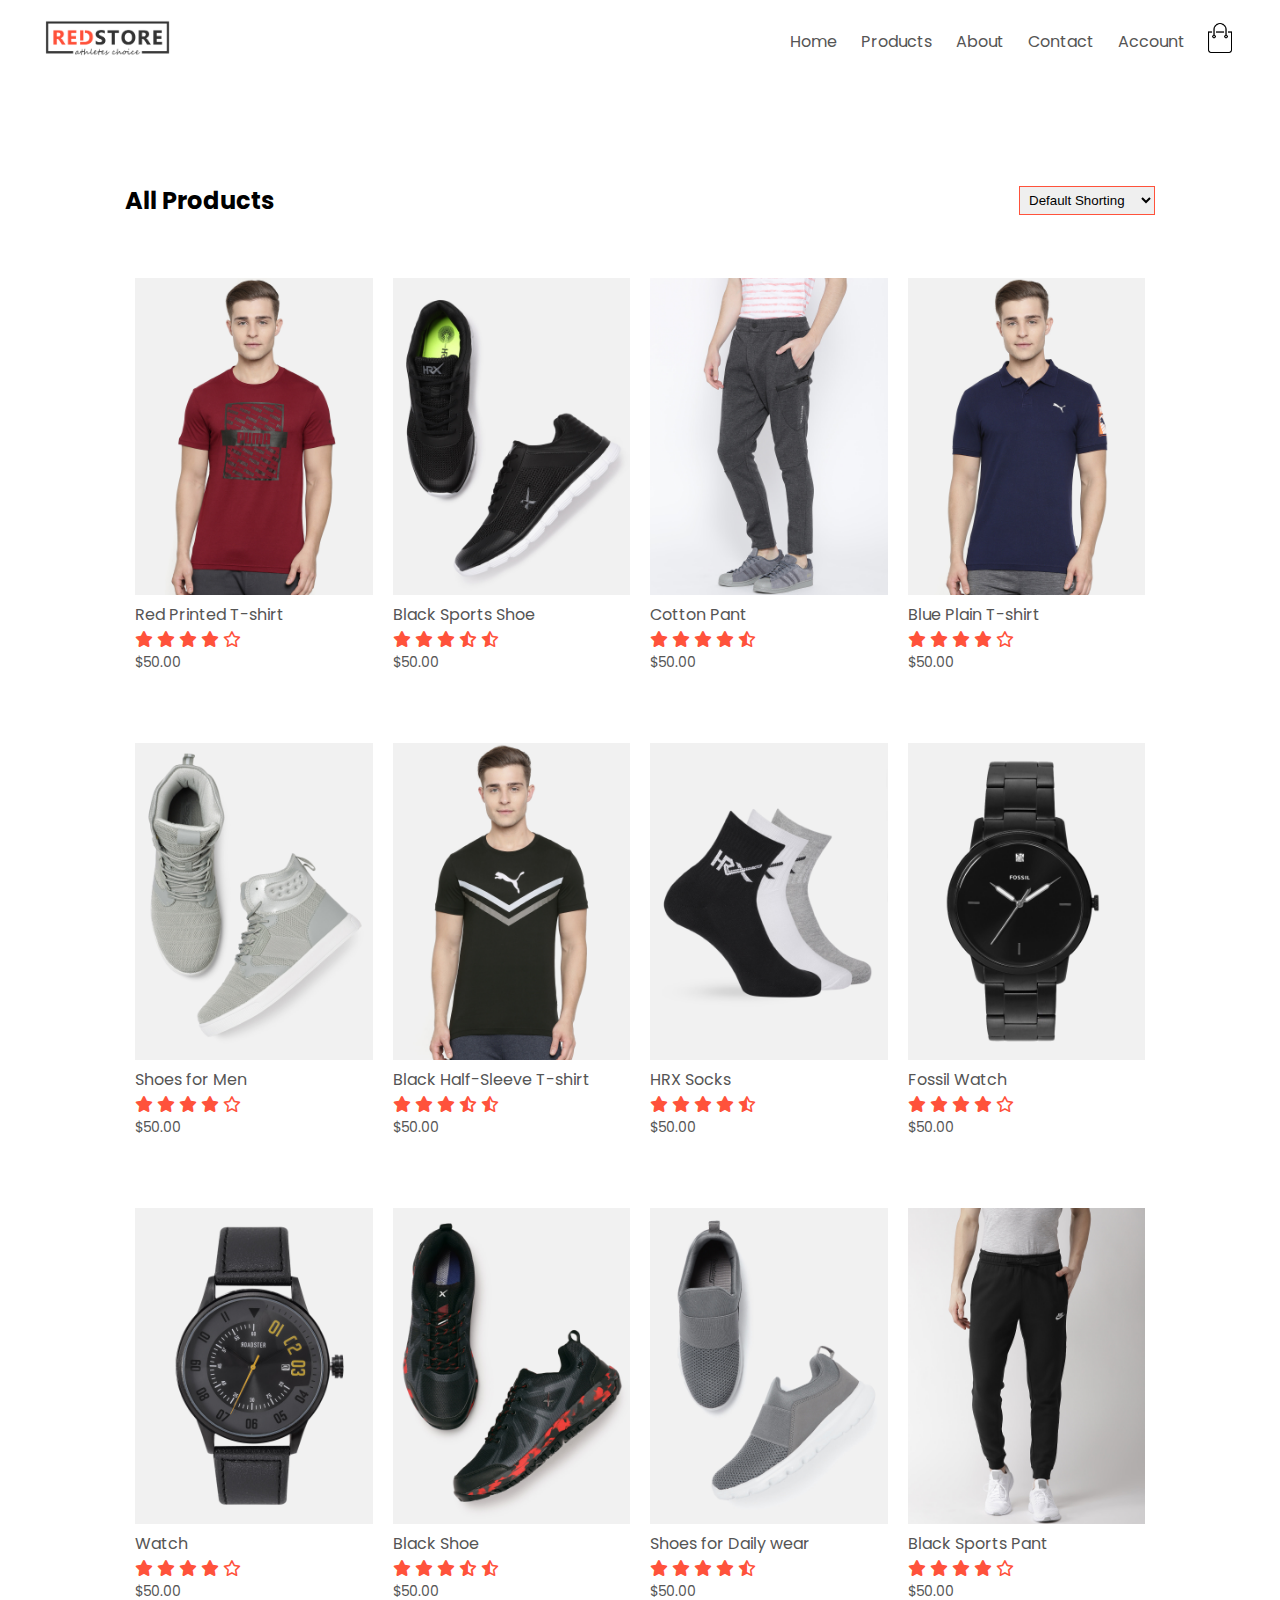
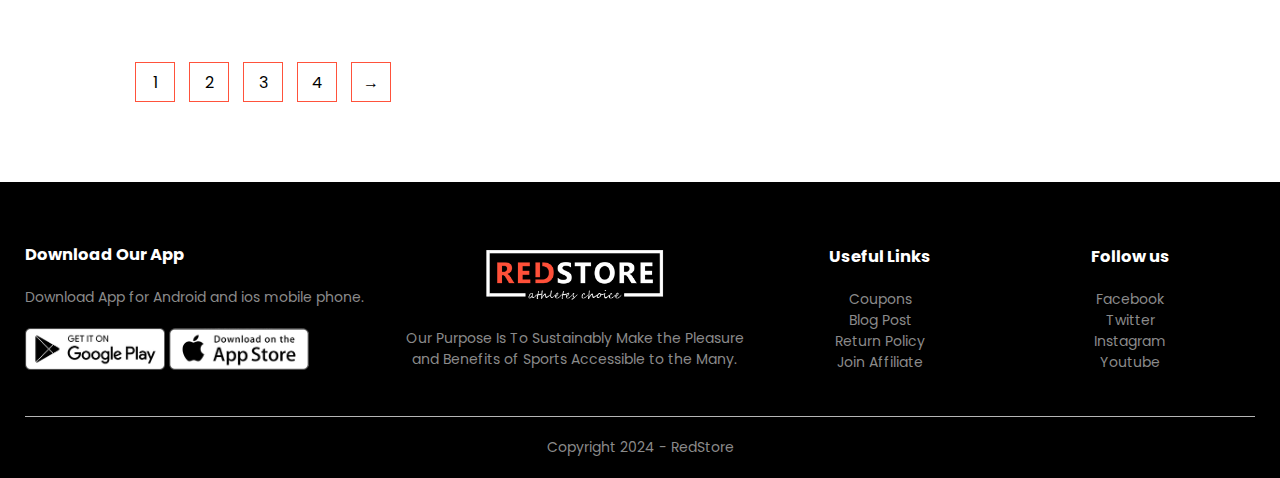
<file: products.html>
<!DOCTYPE html>
<html lang="en">
<head>
    <meta charset="UTF-8">
    <meta name="viewport" content="width=device-width, initial-scale=1.0">
    <title>All Products - RedStore</title>
    <link rel="stylesheet" href="style.css">
    <link rel="preconnect" href="https://fonts.googleapis.com">
    <link rel="preconnect" href="https://fonts.gstatic.com" crossorigin>
    <link href="https://fonts.googleapis.com/css2?family=Poppins:wght@300;400;500;600;700&display=swap" rel="stylesheet">
    <link rel="stylesheet" href="https://cdnjs.cloudflare.com/ajax/libs/font-awesome/6.5.1/css/all.min.css">
</head>
<body>
        <div class="container">
            <div class="navbar">
                <div class="logo">
                    <a href="index.html"> <img src="./images/logo.png" width="125px"> </a>
                </div>
                <nav>
                    <ul id="menu-items">
                        <li><a href="index.html">Home</a></li>
                        <li><a href="products.html">Products</a></li>
                        <li><a href="">About</a></li>
                        <li><a href="">Contact</a></li>
                        <li><a href="account.html">Account</a></li>
                    </ul>
                </nav>
                <a href="cart.html"><img src="images/cart.png" width="30px" height="30px"></a>

                <img src="images/menu.png" class="menu-icon" onclick="menutoggle()">
            </div>
        </div>

    <div class="small-container">
        <div class="row row-2">
            <h2>All Products</h2>
            <select>
                <option>Default Shorting</option>
                <option>Sort by price</option>
                <option>Sort by popularity</option>
                <option>Sort by rating</option>
                <option>Sort by sale</option>
            </select>
        </div>
        <div class="row">
            <div class="col-4">
                <a href="product-details.html"><img src="images/product-1.jpg"></a>

                <h4>Red Printed T-shirt</h4>
                <div class="rating">
                    <i class="fa fa-star"></i>
                    <i class="fa fa-star"></i>
                    <i class="fa fa-star"></i>
                    <i class="fa fa-star"></i>
                    <i class="fa fa-regular fa-star"></i>
                </div>
                <p>$50.00</p>
            </div>
            <div class="col-4">
                <img src="images/product-2.jpg">
                <h4>Black Sports Shoe</h4>
                <div class="rating">
                    <i class="fa fa-star"></i>
                    <i class="fa fa-star"></i>
                    <i class="fa fa-star"></i>
                    <i class="fa fa-star-half-stroke"></i>
                    <i class="fa fa-regular fa-star-half-stroke"></i>
                </div>
                <p>$50.00</p>
            </div>
            <div class="col-4">
                <img src="images/product-3.jpg">
                <h4>Cotton Pant</h4>
                <div class="rating">
                    <i class="fa fa-star"></i>
                    <i class="fa fa-star"></i>
                    <i class="fa fa-star"></i>
                    <i class="fa fa-star"></i>
                    <i class="fa fa-regular fa-star-half-stroke"></i>
                </div>
                <p>$50.00</p>
            </div>
            <div class="col-4">
                <img src="images/product-4.jpg">
                <h4>Blue Plain T-shirt</h4>
                <div class="rating">
                    <i class="fa fa-star"></i>
                    <i class="fa fa-star"></i>
                    <i class="fa fa-star"></i>
                    <i class="fa fa-star"></i>
                    <i class="fa fa-regular fa-star"></i>
                </div>
                <p>$50.00</p>
            </div>
        </div>
        <div class="row">
            <div class="col-4">
                <img src="images/product-5.jpg">
                <h4>Shoes for Men</h4>
                <div class="rating">
                    <i class="fa fa-star"></i>
                    <i class="fa fa-star"></i>
                    <i class="fa fa-star"></i>
                    <i class="fa fa-star"></i>
                    <i class="fa fa-regular fa-star"></i>
                </div>
                <p>$50.00</p>
            </div>
            <div class="col-4">
                <img src="images/product-6.jpg">
                <h4>Black Half-Sleeve T-shirt</h4>
                <div class="rating">
                    <i class="fa fa-star"></i>
                    <i class="fa fa-star"></i>
                    <i class="fa fa-star"></i>
                    <i class="fa fa-star-half-stroke"></i>
                    <i class="fa fa-regular fa-star-half-stroke"></i>
                </div>
                <p>$50.00</p>
            </div>
            <div class="col-4">
                <img src="images/product-7.jpg">
                <h4>HRX Socks</h4>
                <div class="rating">
                    <i class="fa fa-star"></i>
                    <i class="fa fa-star"></i>
                    <i class="fa fa-star"></i>
                    <i class="fa fa-star"></i>
                    <i class="fa fa-regular fa-star-half-stroke"></i>
                </div>
                <p>$50.00</p>
            </div>
            <div class="col-4">
                <img src="images/product-8.jpg">
                <h4>Fossil Watch</h4>
                <div class="rating">
                    <i class="fa fa-star"></i>
                    <i class="fa fa-star"></i>
                    <i class="fa fa-star"></i>
                    <i class="fa fa-star"></i>
                    <i class="fa fa-regular fa-star"></i>
                </div>
                <p>$50.00</p>
            </div>
        </div>
        <div class="row">
            <div class="col-4">
                <img src="images/product-9.jpg">
                <h4>Watch</h4>
                <div class="rating">
                    <i class="fa fa-star"></i>
                    <i class="fa fa-star"></i>
                    <i class="fa fa-star"></i>
                    <i class="fa fa-star"></i>
                    <i class="fa fa-regular fa-star"></i>
                </div>
                <p>$50.00</p>
            </div>
            <div class="col-4">
                <img src="images/product-10.jpg">
                <h4>Black Shoe</h4>
                <div class="rating">
                    <i class="fa fa-star"></i>
                    <i class="fa fa-star"></i>
                    <i class="fa fa-star"></i>
                    <i class="fa fa-star-half-stroke"></i>
                    <i class="fa fa-regular fa-star-half-stroke"></i>
                </div>
                <p>$50.00</p>
            </div>
            <div class="col-4">
                <img src="images/product-11.jpg">
                <h4>Shoes for Daily wear</h4>
                <div class="rating">
                    <i class="fa fa-star"></i>
                    <i class="fa fa-star"></i>
                    <i class="fa fa-star"></i>
                    <i class="fa fa-star"></i>
                    <i class="fa fa-regular fa-star-half-stroke"></i>
                </div>
                <p>$50.00</p>
            </div>
            <div class="col-4">
                <img src="images/product-12.jpg">
                <h4>Black Sports Pant</h4>
                <div class="rating">
                    <i class="fa fa-star"></i>
                    <i class="fa fa-star"></i>
                    <i class="fa fa-star"></i>
                    <i class="fa fa-star"></i>
                    <i class="fa fa-regular fa-star"></i>
                </div>
                <p>$50.00</p>
            </div>
        </div>



        <div class="page-btn">
            <span>1</span>
            <span>2</span>
            <span>3</span>
            <span>4</span>
            <span> &#8594; </span>
        </div>
    </div>

    <div class="footer">
        <div class="container">
            <div class="row">
                <div class="footer-col-1">
                    <h3>Download Our App</h3>
                    <p>Download App for Android and ios mobile phone.</p>
                    <div class="app-logo">
                        <img src="images/play-store.png">
                        <img src="images/app-store.png">
                    </div>
                </div>
                <div class="footer-col-2">
                    <img src="images/logo-white.png">
                    <p>Our Purpose Is To Sustainably Make the Pleasure and Benefits of 
                        Sports Accessible to the Many.
                    </p>
                </div>
                <div class="footer-col-3">
                    <h3>Useful Links</h3>
                    <ul>
                        <li>Coupons</li>
                        <li>Blog Post</li>
                        <li>Return Policy</li>
                        <li>Join Affiliate</li>
                    </ul>
                </div>
                <div class="footer-col-4">
                    <h3>Follow us</h3>
                    <ul>
                        <li>Facebook</li>
                        <li>Twitter</li>
                        <li>Instagram</li>
                        <li>Youtube</li>
                    </ul>
                </div>
            </div>
            <hr>
            <p class="footer-copy">Copyright 2024 -  RedStore</p>
        </div>
    </div>

<script>
    var MenuItems = document.getElementById('menu-items');
    MenuItems.style.maxHeight = "0px";
    function menutoggle(){
        if( MenuItems.style.maxHeight == "0px") {
            MenuItems.style.maxHeight = "200px";
        }
        else{
            MenuItems.style.maxHeight = "0px";
        }
    }
</script>
</body>
</html>
</file>
<file: style.css>
*{
    margin: 0;
    padding: 0;
    box-sizing: border-box;
}
body{
    font-family: 'Poppins', sans-serif;
}
.header{
    background: radial-gradient(#fff,#ffd6d6);
}
.header .row{
    margin-top: 70px;
}
.container{
    max-width: 1300px;
    margin: auto;
    padding-left: 25px;
    padding-right: 25px;
}
.navbar{
    display: flex;
    align-items: center;
    padding: 20px;
}
nav{
    flex: 1;
    text-align: right;
}
nav ul{
    display: inline-block;
    list-style: none;
}
nav ul li{
    display: inline-block;
    margin-right: 20px;
}
a{
    text-decoration: none;
    color: #555;
}
p{
    color: #555;
}
.row{
    display: flex;
    align-items: center;
    flex-wrap: wrap;
    justify-content: space-around;
}
.col-2{
    flex-basis: 50%;
    min-width: 300px;
}
.col-2 img{
    max-width: 100%;
    padding: 50px 0;
}
.col-2 h1{
    font-size: 50px;
    line-height: 60px;
    margin: 25px 0px;
}
.btn{
    display: inline-block;
    background: #ff523b;
    color: white;
    padding: 8px 30px;
    margin: 30px 0px;
    border-radius: 30px;
    transition: background-color 0.5s;
}
.btn:hover{
    background-color: #563434;
}
.categories{
    margin: 70px 0px;
}
.col-3{
    flex-basis: 30%;
    min-width: 250px;
    margin-bottom: 30px;
}
.col-3 img{
    width: 100%;
}
.small-container{
    max-width: 1080px;
    margin: auto;
    padding-left: 25px;
    padding-right: 25px;
}
.col-4{
    flex-basis: 25%;
    min-width: 200px;
    padding: 10px;
    margin-bottom: 50px;
    transition: transform 0.5s;
}
.col-4 img{
    width: 100%;
}
.title{
    text-align: center;
    margin: 0 auto 80px;
    position: relative;
    line-height: 60px;
    color: #555;
}
.title::after{
    content: '';
    background: #ff523b;
    width: 80px;
    height: 5px;
    border-radius: 5px;
    position: absolute;
    bottom: 0px;
    left: 50%;
    transform: translateX(-50%);
}
h4{
    color: #555;
    font-weight: normal;
}
.col-4 p{
    font-size: 14px;
}
.rating .fa{
    color:#ff523b;
}
.col-4:hover{
    transform: translateY(-5px);
}
.offer{
    background: radial-gradient(#fff,#ffd6d6);
    margin-top: 80px;
    padding: 30px 0px;
}
.col-2 .offer-img{
    padding: 50px;
}
small{
    color: #555;
}
.testimonial{
    padding-top: 100px;
}
.testimonial .col-3{
    text-align: center;
    padding: 40px 20px;
    box-shadow: 0 0 20px 0px rgba(0,0,0,0.1);
    cursor: pointer;
    transition: transform 0.5s;
}
.testimonial .col-3 img{
    width: 50px;
    margin-top: 20px;
    border-radius: 50%;
}
.testimonial .col-3:hover{
    transform: translateY(-10px);
}
.fa-quote-left{
    font-size:34px;
    color: #ff523d;
}
.col-3 p{
    font-size: 12px;
    margin: 12px 0;
    color: #777;
}
.testimonial .col-3 h3{
    font-weight: 600;
    color: #555;
    font-size: 16px;
}
.brands{
    margin: 100px auto;
}
.col-5{
    width: 160px;
}
.col-5 img{
    width: 100%;
    cursor: pointer;
    filter: grayscale(100%);
}
.col-5 img:hover{
    filter: grayscale(0);
}
.footer{
    background: #000;
    color:#8a8a8a;
    font-size: 14px;
    padding: 60px 0 20px;
}
.footer p{
    color: #8a8a8a;
}
.footer h3{
    color: white;
    margin-bottom: 20px;
}
.footer-col-1, .footer-col-2, .footer-col-3, .footer-col-4{
    min-width: 250px;
    margin-bottom: 20px;
}
.footer-col-1{
    flex-basis: 30%;
}
.footer-col-2{
    flex: 1;
    text-align: center;
}
.footer-col-2 img{
    width: 180px;
    margin-bottom: 20px;
}
.footer-col-3, .footer-col-4{
    flex-basis: 12%;
    text-align: center;
}
ul{
    list-style: none;
}
.app-logo{
    margin-top: 20px;
}
.app-logo img{
    width: 140px;
}
.footer hr{
    border: none;
    background: #b5b5b5;
    height: 1px;
    margin: 20px 0;
}
.footer-copy{
    text-align: center;
}
.menu-icon{
    width: 28px;
    margin-left: 20px;
    display: none;
}





/* ------------all products ---------------- */

.row-2{
    justify-content: space-between;
    margin: 100px auto 50px;
}
select{
    border: 1px solid #ff523b;
    padding: 5px;
}
select:focus{
    outline: none;
}
.page-btn{
    margin: 0 auto 80px;
}
.page-btn span{
    display: inline-block;
    border: 1px solid #ff523b;
    margin-left: 10px;
    width: 40px;
    height: 40px;
    text-align: center;
    line-height: 40px;
    cursor: pointer;
}
.page-btn span:hover{
    background: #ff523b;
    color: white;
}

/* ----------- product-details ------------ */

.single-product{
    margin-top: 80px;
}
.single-product .col-2 img{
    padding: 0;
}
.single-product .col-2{
    padding: 20px;
}
.single-product .h4{
    margin: 20px 0;
    font-size: 22px;
    font-weight: bold;
}
.single-product select{
    display: block;
    padding: 10px;
    margin-top: 20px;
}
.single-product input{
    width: 50px;
    height: 40px;
    font-size: 20px;
    padding-left: 10px;
    margin-right: 10px;
    border: 1px solid #ff523b;
}
input:focus{
    outline: none;
}
.single-product .fa{
    color: #ff523b;
    margin-left: 10px;
}
.small-img-row{
    display: flex;
    justify-content: space-between;
}
.small-img-col{
    flex-basis: 24%;
    cursor: pointer;
}


/* ------------------ cart items ----------- */

.cart-page{
    margin: 80px auto;
}
table{
    width: 100%;
}
.cart-info{
    display: flex;
    flex-wrap: wrap;
}
th{
    text-align: left;
    padding: 5px;
    color: #fff;
    background: #ff523b;
    font-weight: normal;
}
td{
    padding: 10px 5px;
}
td input{
    width: 40px;
    height: 30px;
    padding: 5px;
}
td a{
    color:#ff523b;
    font-size: 12px;
}
td img{
    width: 80px;
    height: 80px;
    margin-right: 10px;
}
.total-price{
    display: flex;
    justify-content: flex-end;
}
.total-price table{
    border-top: 3px solid #ff523b;
    width: 100%;
    max-width: 400px;
}
td:last-child{
    text-align: right;
}
th:last-child{
    text-align: right;
}

/* ---------------- account-page --------------- */

.account-page{
    padding: 50px 0;
    background: radial-gradient(#fff,#ffd6d6);
}
.form-container{
    background: #fff;
    width: 300px;
    height: 400px;
    position: relative;
    text-align: center;
    padding: 20px 0;
    margin: auto;
    box-shadow: 0 0 20px 0px rgba(0,0,0.1);
    overflow: hidden;
}
.form-container span{
    font-weight:bold;
    padding: 0 10px;
    color: #555;
    cursor: pointer;
    width: 100px;
    display: inline-block;
}
.form-btn{
    display: inline-block;
}
.form-container form{
    max-width: 300px;
    padding: 0 20px;
    position: absolute;
    top: 100px;
    transition: transform 1s;
}
form input{
    width: 100%;
    height: 30px;
    margin: 10px 0;
    padding: 0 10px;
    border: 1px solid #ccc;
}
form .btn{
    width: 100%;
    border: none;
    cursor: pointer;
    margin: 10px 0;
}
form .btn:focus{
    outline: none;
}
#LoginForm{
    left: -300px;
}
#RegForm{
    left: 0;
}
form a{
    font-size: 12px;
}
#indicator{
    width: 100px;
    border: none;
    background: #ff523b;
    height: 3px;
    margin-top: 8px;
    transform: translateX(100px); 
    transition: transform 1s;

}




@media only screen and (max-width: 800px){
    nav ul{
        position: absolute;
        top: 70px;
        left: 0px;
        background: #333;
        width: 100%;
        overflow: hidden;
        transition: max-height 0.5s;
    }
    nav ul li{
        display: block;
        margin-right: 50px;
        margin-top: 10px;
        margin-bottom: 10px;
    }
    nav ul li a{
        color: #fff;
    }
    .menu-icon{
        display: block;
        cursor: pointer;
    }
}

@media only screen and (max-width: 600px) {
    .row{
        text-align: center;
    }
    .col-2, .col-3, .col-4{
        flex-basis: 100%;
    }
    .single-product .row{
        text-align: left;
    }
    .single-product .col-2{
        padding: 20px 0;
    }
    .single-product h1{
        font-size: 26px;
        line-height: 26px;
    }
    .cart-info p{
        display: none;
    }
}
</file>
